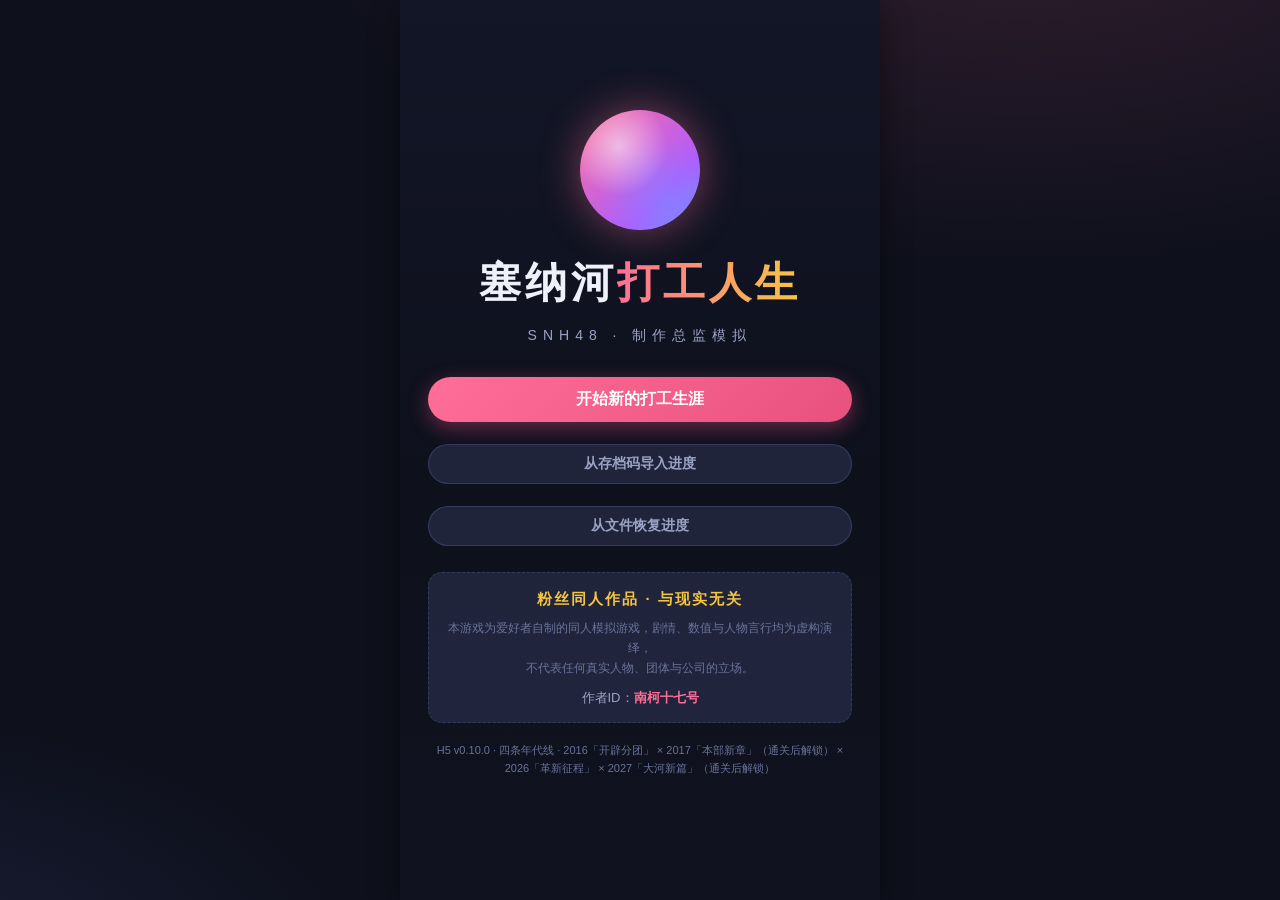
<file: index.html>
<!DOCTYPE html>
<!-- ============================================================================
  《塞纳河打工人生》 H5 网页版
  ----------------------------------------------------------------------------
  粉丝同人作品，与现实无关。作者ID：南柯十七号
  ----------------------------------------------------------------------------
  项目结构（给后续维护者/AI 会话）：
    index.html            入口页面，包含全部屏幕的 DOM 骨架
    css/style.css         全部样式（移动端优先的 H5 竖屏布局）
    js/compat.js          兼容性预检（纯 ES5，第一个加载；老内核浏览器给出提示）
    js/data_members.js    2016 年 1 月在籍名单（116 人，来源 snh48wiki.top）
    js/data_members_2026.js  2026 年 1 月名单（本部 74 人 + 四分团简卡 159 人）
    js/data_story.js      2016 剧情数据：序章、月度事件、随机事件池、结局
    js/data_story_2026.js 2026 剧情数据（含理念阵营映射 camp26Map）
    js/data_story_2017.js 2017「本部新章」剧情数据（由 2016 结局进入下一年开启）
    js/data_story_2027.js 2027「大河新篇」剧情数据（由 2026 结局进入下一年开启，按阵营分叉）
    js/engine.js          游戏引擎：状态、回合结算、主线判定、存档（localStorage）
    js/ui.js              界面渲染与交互（屏幕切换、VN 播放器、点将窗、弹窗）
    js/main.js            启动入口
    docs/STORY.md         剧情总结与伏笔总表（改剧情先看）
    docs/DESIGN.md        设计文档（数值口径与机制设计）
    docs/DEPLOY.md        部署/分发指引
  ----------------------------------------------------------------------------
  脚本加载顺序固定为：compat → data_members → data_members_2026 → data_story
  → data_story_2026 → data_story_2017 → data_story_2027 → engine → ui → main
  全局命名空间：DATA / DATA2026 / STORY / Game / UI
============================================================================ -->
<html lang="zh-CN">
<head>
  <meta charset="UTF-8">
  <meta http-equiv="X-UA-Compatible" content="IE=edge">
  <meta name="viewport" content="width=device-width, initial-scale=1.0, viewport-fit=cover">
  <meta name="description" content="《塞纳河打工人生》——SNH48 制作总监模拟 · 粉丝同人游戏">
  <title>塞纳河打工人生 · 粉丝同人作品</title>
  <link rel="stylesheet" href="css/style.css">
</head>
<body>
<!-- 兼容性提示层（内联样式：即使 style.css 加载失败也必须能显示） -->
<div id="compat-warn" style="display:none; position:fixed; left:0; top:0; width:100%; height:100%; z-index:9999; background:#0e101c; color:#eef1fa; padding:48px 24px; text-align:center; font-family:'Microsoft YaHei',sans-serif; box-sizing:border-box;">
  <div id="compat-title" style="font-size:20px; font-weight:bold; margin-bottom:16px;"></div>
  <div id="compat-detail" style="font-size:14px; line-height:2; color:#9aa3c4;"></div>
</div>
<!-- CSS 加载探针（compat.js 读取其计算样式判断 style.css 是否生效） -->
<div id="css-probe"></div>
<div id="app">

  <!-- ======================== 屏幕一：标题页 ======================== -->
  <section id="screen-title" class="screen">
    <div class="title-wrap">
      <div class="title-deco" aria-hidden="true"></div>
      <h1 class="game-title">塞纳河<span class="title-accent">打工人生</span></h1>
      <p class="game-subtitle">SNH48 · 制作总监模拟</p>
      <div class="title-actions">
        <button id="btn-continue" class="save-card hidden">
          <span class="sc-badge">存档</span>
          <span class="sc-info"><b id="sc-line1">读取存档 · 继续经营</b><i id="sc-line2"></i></span>
          <span class="sc-arrow">▶</span>
        </button>
        <button id="btn-new" class="btn btn-primary">开始新的打工生涯</button>
        <button id="btn-import-title" class="btn btn-ghost btn-small hidden">从存档码导入进度</button>
        <button id="btn-file-title" class="btn btn-ghost btn-small">从文件恢复进度</button>
      </div>
      <!-- 存档文件选择器（隐藏，标题页/系统页共用） -->
      <input id="save-file-input" type="file" accept=".sg48save,.json,application/json" style="display:none">
      <div class="title-disclaimer">
        <p class="fan-tag">粉丝同人作品 · 与现实无关</p>
        <p class="disclaimer-detail">本游戏为爱好者自制的同人模拟游戏，剧情、数值与人物言行均为虚构演绎，<br>不代表任何真实人物、团体与公司的立场。</p>
        <p class="author-line">作者ID：<span class="author-name">南柯十七号</span></p>
      </div>
      <p class="version-line">H5 v0.10.0 · 四条年代线 · 2016「开辟分团」 × 2017「本部新章」（通关后解锁） × 2026「革新征程」 × 2027「大河新篇」（通关后解锁）</p>
    </div>
  </section>

  <!-- ======================== 屏幕二：开局设定 ======================== -->
  <section id="screen-start" class="screen hidden">
    <div class="start-wrap">
      <h2 class="screen-title">入职登记表</h2>
      <p class="screen-hint">丝芭传媒人事部 · 请填写您的姓名并选择入职年代</p>

      <div class="form-block">
        <label class="form-label" for="input-name">你的名字（将作为制作总监署名出现在剧情中）</label>
        <input id="input-name" class="text-input" type="text" maxlength="12" placeholder="例如：南柯" autocomplete="off">
      </div>

      <div class="era-cards">
        <!-- 2016 开局卡（已实装） -->
        <div id="era-card-2016" class="era-card era-2016" role="button" tabindex="0">
          <div class="era-year">2016</div>
          <div class="era-name">开辟分团</div>
          <p class="era-desc">创业初成，董事会决心把「塞纳河」的支流引向全国。<br>与AKB48方携手筹办分团，操盘总选举与金曲大赏，<br>替叶盛扛起与48个女孩的日常。</p>
          <div class="era-status era-open">● 已实装 · 点击选择</div>
        </div>
        <!-- 2026 开局卡（v0.4 已实装） -->
        <div id="era-card-2026" class="era-card era-2026" role="button" tabindex="0">
          <div class="era-year">2026</div>
          <div class="era-name">革新征程</div>
          <p class="era-desc">分家、选秀冲击、创始人离世、合约纠纷……<br>大股东陶莺手握末位淘汰与CGT48重建的答卷，<br>而这条河能否重燃，取决于新来的你。</p>
          <div class="era-status era-open">● 已实装 · 点击选择</div>
        </div>
      </div>

      <button id="btn-start-game" class="btn btn-primary btn-big" disabled>签约入职 →</button>
      <button id="btn-back-title" class="btn btn-ghost btn-small">← 返回标题</button>
    </div>
  </section>

  <!-- ======================== 屏幕三：视觉小说（序章 / 大事件共用） ======================== -->
  <section id="screen-vn" class="screen hidden">
    <div class="vn-stage">
      <div id="vn-scene-label" class="vn-scene-label"></div>
      <div id="vn-body" class="vn-body">
        <!-- 对话内容动态渲染 -->
      </div>
      <div id="vn-footer" class="vn-footer">
        <div id="vn-hint" class="vn-hint">点击画面继续 ▼</div>
      </div>
    </div>
  </section>

  <!-- ======================== 屏幕四：经营主界面 ======================== -->
  <section id="screen-game" class="screen hidden">
    <!-- 顶部：日期与行动点 -->
    <header class="hud-top">
      <div id="hud-date" class="hud-date">2016年1月</div>
      <div id="hud-ap" class="hud-ap"></div>
    </header>
    <!-- 资源栏 -->
    <div id="hud-res" class="hud-res"></div>
    <!-- 标签页 -->
    <nav class="tabs">
      <button class="tab active" data-tab="board">看板</button>
      <button class="tab" data-tab="members">成员</button>
      <button class="tab" data-tab="log">日志</button>
      <button class="tab" data-tab="sys">系统</button>
    </nav>
    <!-- 看板页：主线进度 + 本月行动 -->
    <div id="tab-board" class="tab-page">
      <div id="quest-cards"></div>
      <h3 class="section-label">本月行动 <span id="ap-note" class="ap-note"></span></h3>
      <div id="action-grid" class="action-grid"></div>
    </div>
    <!-- 成员页 -->
    <div id="tab-members" class="tab-page hidden">
      <div id="team-filter" class="team-filter"></div>
      <div id="member-list" class="member-list"></div>
    </div>
    <!-- 日志页 -->
    <div id="tab-log" class="tab-page hidden">
      <div id="log-list" class="log-list"></div>
    </div>
    <!-- 系统页 -->
    <div id="tab-sys" class="tab-page hidden">
      <div class="sys-block">
        <p class="sys-note">游戏每月结束会自动保存到本机浏览器（localStorage）。<br>换浏览器或清除缓存会丢失进度。</p>
        <button id="btn-save" class="btn btn-ghost">手动保存一次</button>
        <button id="btn-load" class="btn btn-ghost">读取存档</button>
        <button id="btn-export-file" class="btn btn-ghost">保存进度到文件（防丢档）</button>
        <button id="btn-import-file" class="btn btn-ghost">从文件恢复进度</button>
        <button id="btn-export-code" class="btn btn-ghost">导出存档码</button>
        <button id="btn-import-code" class="btn btn-ghost">导入存档码</button>
        <button id="btn-to-title" class="btn btn-danger-ghost">放弃任期，回到标题</button>
      </div>
      <div class="sys-block sys-about">
        <p class="fan-tag">粉丝同人作品 · 与现实无关</p>
        <p class="disclaimer-detail">人物言行均为虚构，名单考据参考 snh48wiki.top（同人考据用）。</p>
        <p class="author-line">作者ID：<span class="author-name">南柯十七号</span></p>
      </div>
    </div>
    <!-- 月末结算浮层（在 modal-root 中渲染） -->
  </section>

  <!-- ======================== 屏幕五：结局 ======================== -->
  <section id="screen-ending" class="screen hidden">
    <div class="ending-wrap">
      <div id="ending-rank" class="ending-rank"></div>
      <h2 id="ending-title" class="ending-title"></h2>
      <div id="ending-text" class="ending-text"></div>
      <div id="ending-stats" class="ending-stats"></div>
      <div class="ending-actions">
        <button id="btn-ending-restart" class="btn btn-primary">再打一次工</button>
        <button id="btn-ending-title" class="btn btn-ghost">回到标题</button>
      </div>
    </div>
  </section>

  <!-- 通用弹窗容器（月末结算、事件选择、成员选择等） -->
  <div id="modal-root" class="modal-root hidden"></div>
  <!-- 轻提示 -->
  <div id="toast" class="toast hidden"></div>
</div>

<!-- 脚本：顺序固定，勿调整。compat.js 必须最前（纯 ES5 预检，老内核浏览器给出提示） -->
<script src="js/compat.js"></script>
<script src="js/data_members.js"></script>
<script src="js/data_members_2026.js"></script>
<script src="js/data_story.js"></script>
<script src="js/data_story_2026.js"></script>
<script src="js/data_story_2017.js"></script>
<script src="js/data_story_2027.js"></script>
<script src="js/engine.js"></script>
<script src="js/ui.js"></script>
<script src="js/main.js"></script>
</body>
</html>
</file>
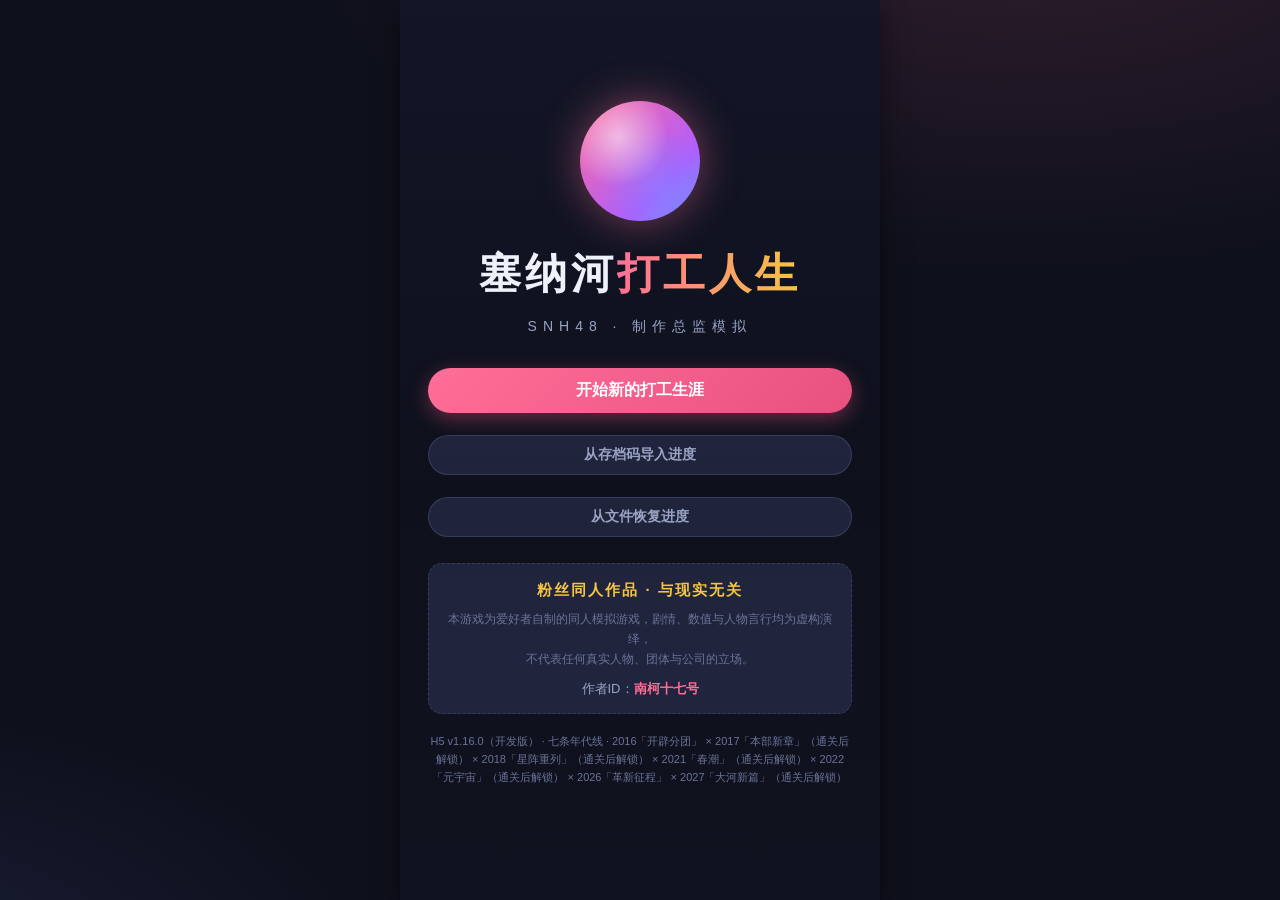
<file: staging/index.html>
<!DOCTYPE html>
<!-- ============================================================================
  《塞纳河打工人生》 H5 网页版
  ----------------------------------------------------------------------------
  粉丝同人作品，与现实无关。作者ID：南柯十七号
  ----------------------------------------------------------------------------
  项目结构（给后续维护者/AI 会话）：
    index.html            入口页面，包含全部屏幕的 DOM 骨架
    css/style.css         全部样式（移动端优先的 H5 竖屏布局）
    js/compat.js          兼容性预检（纯 ES5，第一个加载；老内核浏览器给出提示）
    js/data_members.js    2016 年 1 月在籍名单（116 人，来源 snh48wiki.top）
    js/data_members_2026.js  2026 年 1 月名单（本部 74 人 + 四分团简卡 159 人）
    js/data_story.js      2016 剧情数据：序章、月度事件、随机事件池、结局
    js/data_story_2026.js 2026 剧情数据（含理念阵营映射 camp26Map）
    js/data_story_2017.js 2017「本部新章」剧情数据（由 2016 结局进入下一年开启）
    js/data_story_2018.js 2018「星阵重列」剧情数据（由 2017 结局进入下一年开启，组阁年）
    js/data_story_2019.js 2019「双岸」剧情数据（由 2018 结局进入下一年开启；TEB48/二次组阁/招新/限定团）
    js/data_story_2021.js 2021「春潮」剧情数据（由 2020 结局进入下一年开启；电商/疫苗/海外选秀/最佳拍档）
    js/data_story_2022.js 2022「元宇宙」剧情数据（由 2021 结局进入下一年开启；元宇宙/青春盛典/十周年演唱会）
    js/data_story_2023.js 2023「交棒」剧情数据（由 2022 结局进入下一年开启；开源节流/虚拟常态化/成都丝芭/恢复旗号/最佳拍档第三季）
    js/data_story_2027.js 2027「大河新篇」剧情数据（由 2026 结局进入下一年开启，按阵营分叉）
    js/engine.js          游戏引擎：状态、回合结算、主线判定、存档（localStorage）
    js/ui.js              界面渲染与交互（屏幕切换、VN 播放器、点将窗、弹窗）
    js/main.js            启动入口
    docs/STORY.md         剧情总结与伏笔总表（改剧情先看）
    docs/DESIGN.md        设计文档（数值口径与机制设计）
    docs/DEPLOY.md        部署/分发指引
  ----------------------------------------------------------------------------
  脚本加载顺序固定为：compat → data_members → data_members_2026 → data_story
  → data_story_2026 → data_story_2017 → data_story_2018 → data_story_2019 → data_story_2020 → data_story_2021 → data_story_2022 → data_story_2023 → data_story_2027 → engine → ui → main
  全局命名空间：DATA / DATA2026 / STORY / Game / UI
============================================================================ -->
<html lang="zh-CN">
<head>
  <meta charset="UTF-8">
  <meta http-equiv="X-UA-Compatible" content="IE=edge">
  <meta name="viewport" content="width=device-width, initial-scale=1.0, viewport-fit=cover">
  <meta name="description" content="《塞纳河打工人生》——SNH48 制作总监模拟 · 粉丝同人游戏">
  <title>塞纳河打工人生 · 粉丝同人作品</title>
  <link rel="stylesheet" href="css/style.css">
</head>
<body>
<!-- 兼容性提示层（内联样式：即使 style.css 加载失败也必须能显示） -->
<div id="compat-warn" style="display:none; position:fixed; left:0; top:0; width:100%; height:100%; z-index:9999; background:#0e101c; color:#eef1fa; padding:48px 24px; text-align:center; font-family:'Microsoft YaHei',sans-serif; box-sizing:border-box;">
  <div id="compat-title" style="font-size:20px; font-weight:bold; margin-bottom:16px;"></div>
  <div id="compat-detail" style="font-size:14px; line-height:2; color:#9aa3c4;"></div>
</div>
<!-- CSS 加载探针（compat.js 读取其计算样式判断 style.css 是否生效） -->
<div id="css-probe"></div>
<div id="app">

  <!-- ======================== 屏幕一：标题页 ======================== -->
  <section id="screen-title" class="screen">
    <div class="title-wrap">
      <div class="title-deco" aria-hidden="true"></div>
      <h1 class="game-title">塞纳河<span class="title-accent">打工人生</span></h1>
      <p class="game-subtitle">SNH48 · 制作总监模拟</p>
      <div class="title-actions">
        <button id="btn-continue" class="save-card hidden">
          <span class="sc-badge">存档</span>
          <span class="sc-info"><b id="sc-line1">读取存档 · 继续经营</b><i id="sc-line2"></i></span>
          <span class="sc-arrow">▶</span>
        </button>
        <button id="btn-new" class="btn btn-primary">开始新的打工生涯</button>
        <button id="btn-import-title" class="btn btn-ghost btn-small hidden">从存档码导入进度</button>
        <button id="btn-file-title" class="btn btn-ghost btn-small">从文件恢复进度</button>
      </div>
      <!-- 存档文件选择器（隐藏，标题页/系统页共用） -->
      <input id="save-file-input" type="file" accept=".sg48save,.json,application/json" style="display:none">
      <div class="title-disclaimer">
        <p class="fan-tag">粉丝同人作品 · 与现实无关</p>
        <p class="disclaimer-detail">本游戏为爱好者自制的同人模拟游戏，剧情、数值与人物言行均为虚构演绎，<br>不代表任何真实人物、团体与公司的立场。</p>
        <p class="author-line">作者ID：<span class="author-name">南柯十七号</span></p>
      </div>
      <p class="version-line">H5 v1.16.0（开发版） · 七条年代线 · 2016「开辟分团」 × 2017「本部新章」（通关后解锁） × 2018「星阵重列」（通关后解锁） × 2021「春潮」（通关后解锁） × 2022「元宇宙」（通关后解锁） × 2026「革新征程」 × 2027「大河新篇」（通关后解锁）</p>
    </div>
  </section>

  <!-- ======================== 屏幕二：开局设定 ======================== -->
  <section id="screen-start" class="screen hidden">
    <div class="start-wrap">
      <h2 class="screen-title">入职登记表</h2>
      <p class="screen-hint">丝芭传媒人事部 · 请填写您的姓名并选择入职年代</p>

      <div class="form-block">
        <label class="form-label" for="input-name">你的名字（将作为制作总监署名出现在剧情中）</label>
        <input id="input-name" class="text-input" type="text" maxlength="12" placeholder="例如：南柯" autocomplete="off">
      </div>

      <div class="era-cards">
        <!-- 2016 开局卡（已实装） -->
        <div id="era-card-2016" class="era-card era-2016" role="button" tabindex="0">
          <div class="era-year">2016</div>
          <div class="era-name">开辟分团</div>
          <p class="era-desc">创业初成，董事会决心把「塞纳河」的支流引向全国。<br>与AKB48方携手筹办分团，操盘总选举与金曲大赏，<br>替叶盛扛起与48个女孩的日常。</p>
          <div class="era-status era-open">● 已实装 · 点击选择</div>
        </div>
        <!-- 2026 开局卡（v0.4 已实装） -->
        <div id="era-card-2026" class="era-card era-2026" role="button" tabindex="0">
          <div class="era-year">2026</div>
          <div class="era-name">革新征程</div>
          <p class="era-desc">分家、选秀冲击、创始人离世、合约纠纷……<br>大股东陶莺手握末位淘汰与CGT48重建的答卷，<br>而这条河能否重燃，取决于新来的你。</p>
          <div class="era-status era-open">● 已实装 · 点击选择</div>
        </div>
        <!-- 快速通道入口卡（v0.13.11：二级菜单选年份，并入所有快速通道） -->
        <div id="era-card-fast" class="era-card era-fast" role="button" tabindex="0">
          <div class="era-year">⚡ 快速通道</div>
          <div class="era-name">中途年份直入</div>
          <p class="era-desc">跳过此前年份的剧情，开局前补选关键决策。<br>点击展开年份菜单：2017 / 2018 / 2019 / 2020 / 2027。</p>
          <div class="era-status era-fast">⚡ 点击选择年份</div>
        </div>
      </div>

      <p id="fast-track-warn" class="fast-warn hidden">⚡ 快速通道：从中间年份开局将<strong>无法完整经历此前年份的剧情与经营积累</strong>，开局前需补选影响当年的关键决策（按史实默认预选）。<strong>使用快速通道可能导致花名册错乱、未知 bug 增加等情况</strong>——推荐玩家从头开始经营（2016 / 2026 开局），快速通道仅供作者实测与已通关前作、只想体验新内容的玩家使用。</p>

      <button id="btn-start-game" class="btn btn-primary btn-big" disabled>签约入职 →</button>
      <button id="btn-back-title" class="btn btn-ghost btn-small">← 返回标题</button>
    </div>
  </section>

  <!-- ======================== 屏幕三：视觉小说（序章 / 大事件共用） ======================== -->
  <section id="screen-vn" class="screen hidden">
    <div class="vn-stage">
      <div id="vn-scene-label" class="vn-scene-label"></div>
      <div id="vn-body" class="vn-body">
        <!-- 对话内容动态渲染 -->
      </div>
      <div id="vn-footer" class="vn-footer">
        <div id="vn-hint" class="vn-hint">点击画面继续 ▼</div>
      </div>
    </div>
  </section>

  <!-- ======================== 屏幕四：经营主界面 ======================== -->
  <section id="screen-game" class="screen hidden">
    <!-- 顶部：日期与行动点 -->
    <header class="hud-top">
      <div id="hud-date" class="hud-date">2016年1月</div>
      <div id="hud-ap" class="hud-ap"></div>
    </header>
    <!-- 资源栏 -->
    <div id="hud-res" class="hud-res"></div>
    <!-- 标签页 -->
    <nav class="tabs">
      <button class="tab active" data-tab="board">看板</button>
      <button class="tab" data-tab="members">成员</button>
      <button class="tab" data-tab="log">日志</button>
      <button class="tab" data-tab="sys">系统</button>
    </nav>
    <!-- 看板页：主线进度 + 本月行动 -->
    <div id="tab-board" class="tab-page">
      <div id="quest-cards"></div>
      <h3 class="section-label">本月行动 <span id="ap-note" class="ap-note"></span></h3>
      <div id="action-grid" class="action-grid"></div>
    </div>
    <!-- 成员页 -->
    <div id="tab-members" class="tab-page hidden">
      <div id="team-filter" class="team-filter"></div>
      <div id="member-list" class="member-list"></div>
    </div>
    <!-- 日志页 -->
    <div id="tab-log" class="tab-page hidden">
      <div id="log-list" class="log-list"></div>
    </div>
    <!-- 系统页 -->
    <div id="tab-sys" class="tab-page hidden">
      <div class="sys-block">
        <p class="sys-note">游戏每月结束会自动保存到本机浏览器（localStorage）。<br>换浏览器或清除缓存会丢失进度。</p>
        <button id="btn-save" class="btn btn-ghost">手动保存一次</button>
        <button id="btn-load" class="btn btn-ghost">读取存档</button>
        <button id="btn-export-file" class="btn btn-ghost">保存进度到文件（防丢档）</button>
        <button id="btn-import-file" class="btn btn-ghost">从文件恢复进度</button>
        <button id="btn-export-code" class="btn btn-ghost">导出存档码</button>
        <button id="btn-import-code" class="btn btn-ghost">导入存档码</button>
        <button id="btn-to-title" class="btn btn-danger-ghost">放弃任期，回到标题</button>
      </div>
      <div class="sys-block sys-about">
        <p class="fan-tag">粉丝同人作品 · 与现实无关</p>
        <p class="disclaimer-detail">人物言行均为虚构，名单考据参考 snh48wiki.top（同人考据用）。</p>
        <p class="author-line">作者ID：<span class="author-name">南柯十七号</span></p>
      </div>
    </div>
    <!-- 月末结算浮层（在 modal-root 中渲染） -->
  </section>

  <!-- ======================== 屏幕五：结局 ======================== -->
  <section id="screen-ending" class="screen hidden">
    <div class="ending-wrap">
      <div id="ending-rank" class="ending-rank"></div>
      <h2 id="ending-title" class="ending-title"></h2>
      <div id="ending-text" class="ending-text"></div>
      <div id="ending-stats" class="ending-stats"></div>
      <div class="ending-actions">
        <button id="btn-ending-restart" class="btn btn-primary">再打一次工</button>
        <button id="btn-ending-title" class="btn btn-ghost">回到标题</button>
      </div>
    </div>
  </section>

  <!-- 通用弹窗容器（月末结算、事件选择、成员选择等） -->
  <div id="modal-root" class="modal-root hidden"></div>
  <!-- 轻提示 -->
  <div id="toast" class="toast hidden"></div>
</div>

<!-- 脚本：顺序固定，勿调整。compat.js 必须最前（纯 ES5 预检，老内核浏览器给出提示） -->
<script src="js/compat.js"></script>
<script src="js/data_members.js"></script>
<script src="js/data_members_2026.js"></script>
<script src="js/data_story.js"></script>
<script src="js/data_story_2026.js"></script>
<script src="js/data_story_2017.js"></script>
<script src="js/data_story_2018.js"></script>
<script src="js/data_story_2019.js"></script>
<script src="js/data_story_2020.js"></script>
<script src="js/data_story_2021.js"></script>
<script src="js/data_story_2022.js"></script>
<script src="js/data_story_2023.js"></script>
<script src="js/data_story_2027.js"></script>
<script src="js/engine.js"></script>
<script src="js/ui.js"></script>
<script src="js/main.js"></script>
</body>
</html>
</file>
<file: css/style.css>
/* ============================================================================
   《塞纳河打工人生》 H5 样式
   ----------------------------------------------------------------------------
   设计思路：
   - H5 竖屏优先：#app 限宽 480px 居中，桌面端两侧铺夜景渐变
   - 主题：深夜河岸 + 应援粉（2016 线主色）+ 靛蓝（2026 线预留）
   - 全部为纯 CSS，无外部依赖，可离线运行
   ========================================================================== */

/* ---------- 基础与变量 ---------- */
:root {
  --bg-deep: #0e101c;
  --bg-soft: #1a1e30;
  --panel: rgba(32, 37, 62, 0.92);
  --panel-soft: rgba(42, 48, 78, 0.65);
  --panel-border: rgba(112, 124, 176, 0.28);
  --pink: #ff6e98;          /* 2016 线主题色 */
  --pink-deep: #e8517e;
  --blue: #768eff;          /* 2026 线主题色（预留） */
  --gold: #f5c542;
  --green: #4ade80;
  --red: #f87171;
  --text-main: #eef1fa;
  --text-dim: #9aa3c4;
  --text-faint: #6a7398;
  --radius: 14px;
  --shadow: 0 8px 28px rgba(0, 0, 0, 0.45);
}

* { box-sizing: border-box; margin: 0; padding: 0; -webkit-tap-highlight-color: transparent; }

html, body { height: 100%; }

body {
  font-family: "PingFang SC", "Hiragino Sans GB", "Microsoft YaHei", "Noto Sans SC", sans-serif;
  color: var(--text-main);
  background:
    radial-gradient(1200px 600px at 80% -10%, rgba(255, 110, 152, 0.14), transparent 60%),
    radial-gradient(900px 500px at -10% 110%, rgba(118, 142, 255, 0.12), transparent 55%),
    var(--bg-deep);
  display: flex;
  justify-content: center;
  line-height: 1.65;
}

#app {
  position: relative;
  width: 100%;
  max-width: 480px;
  min-height: 100vh;
  min-height: 100dvh;
  background: linear-gradient(180deg, #131627 0%, #0e101c 55%, #10121f 100%);
  box-shadow: var(--shadow);
  overflow: hidden;
}

/* ---------- 兼容性探针（js/compat.js 读取计算样式，判断 style.css 是否生效） ---------- */
#css-probe { position: absolute; left: -9999px; top: -9999px; width: 1px; height: 1px; border-radius: 10px; }

/* ---------- 通用组件 ---------- */
.screen { position: absolute; inset: 0; overflow-y: auto; padding-bottom: 24px; }
.hidden { display: none !important; }

.btn {
  display: inline-block;
  border: none;
  border-radius: 999px;
  padding: 12px 26px;
  font-size: 16px;
  font-weight: 600;
  color: var(--text-main);
  background: var(--panel-soft);
  border: 1px solid var(--panel-border);
  cursor: pointer;
  transition: transform 0.12s ease, filter 0.12s ease, opacity 0.12s;
  font-family: inherit;
}
.btn:active { transform: scale(0.96); }
.btn:disabled { opacity: 0.38; cursor: not-allowed; }
.btn-primary {
  background: linear-gradient(135deg, var(--pink) 0%, var(--pink-deep) 100%);
  border: none;
  color: #fff;
  box-shadow: 0 6px 20px rgba(232, 81, 126, 0.4);
}
.btn-primary:hover:not(:disabled) { filter: brightness(1.08); }
.btn-ghost:hover:not(:disabled) { filter: brightness(1.25); }
.btn-danger-ghost { color: var(--red); border-color: rgba(248, 113, 113, 0.4); }
.btn-big { width: 100%; padding: 15px; font-size: 17px; }
.btn-small { width: 100%; margin-top: 10px; padding: 10px; font-size: 14px; color: var(--text-dim); }

/* ---------- 标题页 ---------- */
#screen-title { display: flex; align-items: center; }
.title-wrap { width: 100%; padding: 40px 28px 28px; text-align: center; }

.title-deco {
  width: 120px; height: 120px;
  margin: 0 auto 18px;
  border-radius: 50%;
  background:
    radial-gradient(circle at 32% 30%, rgba(255,255,255,0.55), transparent 42%),
    radial-gradient(circle at 70% 75%, rgba(118,142,255,0.5), transparent 50%),
    linear-gradient(135deg, var(--pink), #b05cff 70%, var(--blue));
  box-shadow: 0 0 42px rgba(255, 110, 152, 0.45);
  animation: glow 3.2s ease-in-out infinite;
}
@keyframes glow {
  0%, 100% { box-shadow: 0 0 30px rgba(255,110,152,0.35); }
  50%      { box-shadow: 0 0 58px rgba(255,110,152,0.65); }
}

.game-title { font-size: 42px; font-weight: 800; letter-spacing: 4px; }
.title-accent {
  background: linear-gradient(90deg, var(--pink), var(--gold));
  -webkit-background-clip: text; background-clip: text; color: transparent;
}
.game-subtitle { margin-top: 6px; color: var(--text-dim); letter-spacing: 6px; font-size: 14px; }

.title-actions { margin: 30px 0 26px; display: flex; flex-direction: column; gap: 12px; }

/* 标题页读档卡：显式入口 + 存档详情（年代/进度/资金） */
.save-card {
  display: flex;
  align-items: center;
  gap: 12px;
  width: 100%;
  text-align: left;
  padding: 13px 16px;
  border-radius: var(--radius);
  border: 1px solid rgba(245, 197, 66, 0.45);
  background: rgba(245, 197, 66, 0.08);
  color: var(--text-main);
  cursor: pointer;
  font-family: inherit;
  transition: transform 0.12s, filter 0.12s;
}
.save-card:hover { filter: brightness(1.2); }
.save-card:active { transform: scale(0.98); }
.sc-badge {
  flex: none;
  padding: 3px 10px;
  border-radius: 999px;
  background: linear-gradient(135deg, var(--gold), #d99a1e);
  color: #221a05;
  font-size: 12px;
  font-weight: 800;
  letter-spacing: 2px;
}
.sc-info { flex: 1; display: flex; flex-direction: column; gap: 2px; min-width: 0; }
.sc-info b { font-size: 14.5px; }
.sc-info i { font-style: normal; font-size: 11.5px; color: var(--text-dim); }
.sc-arrow { flex: none; color: var(--gold); font-size: 14px; }

/* 存档码文本域 */
.code-area {
  width: 100%;
  min-height: 110px;
  padding: 10px 12px;
  border-radius: 10px;
  border: 1px solid var(--panel-border);
  background: rgba(0, 0, 0, 0.25);
  color: var(--text-main);
  font-family: Consolas, "Courier New", monospace;
  font-size: 11px;
  line-height: 1.5;
  word-break: break-all;
  resize: vertical;
  outline: none;
}
.code-area:focus { border-color: var(--gold); }

.title-disclaimer {
  border: 1px dashed var(--panel-border);
  border-radius: var(--radius);
  background: var(--panel-soft);
  padding: 14px 12px;
}
.fan-tag { color: var(--gold); font-weight: 700; font-size: 15px; letter-spacing: 2px; }
.disclaimer-detail { margin-top: 6px; color: var(--text-faint); font-size: 12px; line-height: 1.7; }
.author-line { margin-top: 8px; color: var(--text-dim); font-size: 13px; }
.author-name { color: var(--pink); font-weight: 700; }
.version-line { margin-top: 18px; color: var(--text-faint); font-size: 11px; }

/* ---------- 开局设定页 ---------- */
.start-wrap { padding: 34px 22px; }
.screen-title { font-size: 24px; letter-spacing: 2px; }
.screen-hint { color: var(--text-dim); font-size: 13px; margin: 6px 0 22px; }

.form-block { margin-bottom: 22px; }
.form-label { display: block; font-size: 13px; color: var(--text-dim); margin-bottom: 8px; }
.text-input {
  width: 100%;
  padding: 13px 16px;
  font-size: 17px;
  color: var(--text-main);
  background: var(--panel);
  border: 1px solid var(--panel-border);
  border-radius: 12px;
  outline: none;
  font-family: inherit;
}
.text-input:focus { border-color: var(--pink); }

.era-cards { display: flex; flex-direction: column; gap: 14px; margin-bottom: 24px; }
.era-card {
  position: relative;
  border-radius: var(--radius);
  padding: 16px 18px 14px;
  border: 1px solid var(--panel-border);
  background: var(--panel);
  cursor: pointer;
  transition: transform 0.15s, border-color 0.15s, box-shadow 0.15s;
}
.era-card:active { transform: scale(0.98); }
.era-2016 { border-left: 4px solid var(--pink); }
.era-2026 { border-left: 4px solid var(--blue); }
.era-card.selected {
  border-color: var(--pink);
  box-shadow: 0 0 0 1px var(--pink), 0 8px 24px rgba(232, 81, 126, 0.25);
}
.era-card.locked { opacity: 0.8; }
.era-year { font-size: 30px; font-weight: 800; line-height: 1.1; }
.era-2016 .era-year { color: var(--pink); }
.era-2026 .era-year { color: var(--blue); }
.era-name { font-size: 17px; font-weight: 700; margin: 2px 0 8px; letter-spacing: 3px; }
.era-desc { font-size: 13px; color: var(--text-dim); }
.era-status { margin-top: 10px; font-size: 12px; font-weight: 700; }
.era-open { color: var(--green); }
.era-locked { color: var(--text-faint); }

/* ---------- 视觉小说（VN） ---------- */
#screen-vn { padding: 0; display: flex; flex-direction: column; }
.vn-stage {
  flex: 1;
  display: flex;
  flex-direction: column;
  justify-content: flex-end;
  min-height: 100%;
  background:
    radial-gradient(700px 400px at 70% 15%, rgba(255, 110, 152, 0.16), transparent 60%),
    radial-gradient(600px 380px at 15% 85%, rgba(118, 142, 255, 0.14), transparent 55%),
    linear-gradient(180deg, #161a2e, #0d0f1a);
  cursor: pointer;
}
.vn-scene-label {
  margin: 26px 22px 0;
  font-size: 12px;
  letter-spacing: 4px;
  color: var(--text-faint);
  text-align: center;
}
.vn-body { padding: 22px 22px 10px; min-height: 46vh; display: flex; flex-direction: column; justify-content: flex-end; }

.vn-page { animation: fadeUp 0.35s ease; }
@keyframes fadeUp { from { opacity: 0; transform: translateY(10px); } to { opacity: 1; transform: none; } }

.vn-speaker {
  display: inline-block;
  padding: 4px 16px;
  border-radius: 10px 10px 0 0;
  background: linear-gradient(135deg, var(--pink), var(--pink-deep));
  color: #fff;
  font-weight: 700;
  font-size: 15px;
  letter-spacing: 2px;
}
.vn-speaker.speaker-wangjing { background: linear-gradient(135deg, #b05cff, #7b3ff0); }
.vn-speaker.speaker-yesheng  { background: linear-gradient(135deg, #3ec98f, #1f9e6b); }
.vn-speaker.speaker-akb      { background: linear-gradient(135deg, #f5c542, #e09b2d); color: #221a05; }
.vn-speaker.speaker-wangzj   { background: linear-gradient(135deg, #768eff, #4a5fd8); }
.vn-speaker.speaker-me       { background: linear-gradient(135deg, #f78fb3, #e8517e); }

.vn-text {
  background: var(--panel);
  border: 1px solid var(--panel-border);
  border-radius: 0 var(--radius) var(--radius) var(--radius);
  padding: 14px 16px;
  font-size: 15.5px;
  white-space: pre-wrap;
  box-shadow: var(--shadow);
}
.vn-text.narration { border-radius: var(--radius); color: var(--text-dim); font-size: 14.5px; }

.vn-choices { display: flex; flex-direction: column; gap: 10px; margin-top: 16px; cursor: default; }
.vn-choice {
  padding: 12px 16px;
  border-radius: 12px;
  border: 1px solid var(--pink);
  background: rgba(255, 110, 152, 0.12);
  color: var(--text-main);
  font-size: 15px;
  text-align: left;
  cursor: pointer;
  transition: background 0.15s, transform 0.1s;
  font-family: inherit;
}
.vn-choice:hover { background: rgba(255, 110, 152, 0.28); }
.vn-choice:active { transform: scale(0.98); }

.vn-footer { padding: 10px 22px calc(18px + env(safe-area-inset-bottom)); text-align: right; }
.vn-hint { color: var(--text-faint); font-size: 12px; animation: blink 1.4s infinite; }
@keyframes blink { 50% { opacity: 0.3; } }

/* ---------- 经营主界面 ---------- */
#screen-game { padding: 0 0 30px; }
.hud-top {
  position: sticky; top: 0; z-index: 5;
  display: flex; justify-content: space-between; align-items: center;
  padding: 14px 18px 10px;
  background: linear-gradient(180deg, rgba(19, 22, 39, 0.98), rgba(19, 22, 39, 0.86));
  backdrop-filter: blur(6px);
}
.hud-date { font-size: 18px; font-weight: 800; letter-spacing: 1px; }
.hud-ap { font-size: 15px; letter-spacing: 2px; }
.hud-ap .ap-on { color: var(--pink); }
.hud-ap .ap-off { color: var(--text-faint); }

.hud-res {
  display: grid;
  grid-template-columns: repeat(5, 1fr);
  gap: 6px;
  padding: 4px 14px 10px;
}
.res-chip {
  background: var(--panel-soft);
  border: 1px solid var(--panel-border);
  border-radius: 10px;
  padding: 6px 4px 7px;
  text-align: center;
}
.res-label { font-size: 10.5px; color: var(--text-dim); }
.res-value { font-size: 15px; font-weight: 800; margin-top: 1px; }
.res-value.v-money { color: var(--gold); }
.res-value.v-heat  { color: var(--pink); }
.res-value.v-morale{ color: var(--green); }
.res-value.v-burden{ color: #ffb35c; }
.res-value.v-train { color: #6fd7ff; }
.res-value.warn { animation: pulse 1s infinite; }
@keyframes pulse { 50% { opacity: 0.45; } }

.tabs {
  position: sticky; top: 54px; z-index: 4;
  display: flex;
  background: rgba(19, 22, 39, 0.95);
  border-bottom: 1px solid var(--panel-border);
}
.tab {
  flex: 1;
  padding: 10px 0;
  background: none;
  border: none;
  color: var(--text-dim);
  font-size: 14.5px;
  font-weight: 600;
  cursor: pointer;
  border-bottom: 2px solid transparent;
  font-family: inherit;
}
.tab.active { color: var(--pink); border-bottom-color: var(--pink); }

.tab-page { padding: 16px 16px 8px; }
.section-label { font-size: 14px; color: var(--text-dim); margin: 18px 0 10px; letter-spacing: 1px; }
.ap-note { color: var(--pink); font-size: 12px; }

/* 主线看板卡片 */
.quest-card {
  border-radius: var(--radius);
  border: 1px solid var(--panel-border);
  background: var(--panel);
  padding: 13px 15px;
  margin-bottom: 12px;
}
.quest-head { display: flex; justify-content: space-between; align-items: baseline; }
.quest-name { font-size: 15.5px; font-weight: 800; }
.quest-tag { font-size: 11px; color: var(--text-faint); }
.quest-tag.q-done { color: var(--green); }
.quest-tag.q-open { color: var(--gold); }
.quest-desc { font-size: 12.5px; color: var(--text-dim); margin-top: 4px; }
.quest-progress { display: flex; gap: 5px; margin-top: 9px; }
.p-dot { flex: 1; height: 6px; border-radius: 3px; background: rgba(255,255,255,0.1); }
.p-dot.on { background: var(--pink); box-shadow: 0 0 8px rgba(255,110,152,0.6); }
.quest-detail { margin-top: 8px; font-size: 12.5px; color: var(--gold); }

/* 行动按钮 */
.action-grid { display: grid; grid-template-columns: 1fr 1fr; gap: 10px; }
.action-btn {
  border-radius: 12px;
  border: 1px solid var(--panel-border);
  background: var(--panel);
  padding: 11px 12px;
  text-align: left;
  color: var(--text-main);
  cursor: pointer;
  transition: transform 0.1s, border-color 0.15s;
  font-family: inherit;
}
.action-btn:active { transform: scale(0.97); }
.action-btn:hover:not(:disabled) { border-color: var(--pink); }
.action-btn:disabled { opacity: 0.35; cursor: not-allowed; }
.action-name { font-size: 14.5px; font-weight: 700; }
.action-name .act-cost { font-size: 11px; color: var(--text-faint); font-weight: 400; margin-left: 4px; }
.action-desc { font-size: 11.5px; color: var(--text-dim); margin-top: 3px; line-height: 1.55; }
.action-btn.q-main { border-color: rgba(255, 110, 152, 0.55); }
.action-btn.q-main .action-name { color: var(--pink); }
.action-btn.ap-zero { opacity: 0.35; }

/* 成员页 */
.team-filter { display: flex; gap: 7px; flex-wrap: wrap; margin-bottom: 12px; }
.tf-chip {
  padding: 5px 13px;
  border-radius: 999px;
  font-size: 12.5px;
  border: 1px solid var(--panel-border);
  background: var(--panel-soft);
  color: var(--text-dim);
  cursor: pointer;
  font-family: inherit;
}
.tf-chip.on { color: #fff; background: var(--pink-deep); border-color: var(--pink-deep); }

.member-list { display: grid; grid-template-columns: 1fr 1fr; gap: 9px; }
.member-card {
  border-radius: 12px;
  border: 1px solid var(--panel-border);
  background: var(--panel);
  padding: 10px 11px;
}
.member-card.mc-left { opacity: 0.42; filter: grayscale(0.7); }
.mc-name { font-size: 15px; font-weight: 700; }
.mc-name .mc-flag { font-size: 10px; color: var(--gold); font-weight: 400; margin-left: 4px; }
.mc-meta { font-size: 11px; color: var(--text-faint); margin-top: 2px; }
.mc-bar { height: 4px; border-radius: 2px; background: rgba(255,255,255,0.09); margin-top: 7px; overflow: hidden; }
.mc-bar i { display: block; height: 100%; border-radius: 2px; }
.mc-bar.pop i { background: var(--pink); }
.mc-bar.bond i { background: var(--green); }
.mc-bar-label { display: flex; justify-content: space-between; font-size: 10px; color: var(--text-faint); margin-top: 2px; }
.team-badge {
  display: inline-block;
  font-size: 10px;
  padding: 1px 7px;
  border-radius: 999px;
  margin-right: 5px;
  background: var(--panel-soft);
  border: 1px solid var(--panel-border);
  color: var(--text-dim);
  vertical-align: 1px;
}
.tb-SII { color: #7fd7ff; border-color: rgba(127, 215, 255, 0.4); }
.tb-NII { color: #ffb3d9; border-color: rgba(255, 179, 217, 0.4); }
.tb-HII { color: #c3a6ff; border-color: rgba(195, 166, 255, 0.4); }
.tb-X   { color: #ffe08a; border-color: rgba(255, 224, 138, 0.4); }
.tb-XII { color: #9dffcf; border-color: rgba(157, 255, 207, 0.4); }
.tb-K   { color: #cfd5ee; border-color: rgba(207, 213, 238, 0.4); }
.tb-BEJ48 { color: #ff9b8a; border-color: rgba(255, 155, 138, 0.4); }   /* 分团：BEJ48 */
.tb-GNZ48 { color: #7fe3d2; border-color: rgba(127, 227, 210, 0.4); }   /* 分团：GNZ48 */
.tb-CKG48 { color: #ffd166; border-color: rgba(255, 209, 102, 0.4); }   /* 分团：CKG48 */
.tb-SHY48 { color: #9be7ff; border-color: rgba(155, 231, 255, 0.4); }   /* 分团：SHY48（2017 本部新章线） */
.tb-CGT48 { color: #c3a6ff; border-color: rgba(195, 166, 255, 0.4); }   /* 分团：CGT48 */
.tb-WH48  { color: #86c5ff; border-color: rgba(134, 197, 255, 0.4); }   /* 分团：WH48（2027 大河新篇线·架空） */
.tb-PREP { color: #cfd5ee; border-color: rgba(207, 213, 238, 0.4); }    /* 本部：预备生 */

/* 移籍分团的成员卡：不算离团，绿色描边以示「新河创始成员」 */
.member-card.mc-branch { border-color: rgba(74, 222, 128, 0.38); }

/* 荣誉殿堂/影视部成员卡：金色描边（杨冰怡连霸升堂 / 鞠婧祎重新签约转入影视部） */
.member-card.mc-hall { border-color: rgba(245, 197, 66, 0.55); box-shadow: 0 0 12px rgba(245, 197, 66, 0.15); }
.tb-HALL { color: var(--gold); border-color: rgba(245, 197, 66, 0.5); }
.speaker-x { background: linear-gradient(135deg, #ffe08a, #f0a53c); }   /* 杨冰怡（Team X 队长·殿堂） */
.speaker-aji { background: linear-gradient(135deg, #5eead4, #0d9488); }  /* 阿吉（2017 新媒体运营） */

/* 结局页「进入下一年」入口按钮（2016 → 2017 本部新章） */
#btn-ending-next { margin-top: 0; }

/* 日志页 */
.log-list { display: flex; flex-direction: column; gap: 10px; }
.log-month { font-size: 12px; color: var(--text-faint); letter-spacing: 2px; margin-top: 6px; }
.log-item {
  background: var(--panel-soft);
  border-left: 3px solid var(--panel-border);
  border-radius: 0 10px 10px 0;
  padding: 9px 12px;
  font-size: 13px;
  color: var(--text-dim);
}
.log-item.t-main { border-left-color: var(--pink); color: var(--text-main); }
.log-item.t-good { border-left-color: var(--green); }
.log-item.t-bad  { border-left-color: var(--red); }
.log-item.t-gold { border-left-color: var(--gold); }

/* 系统页 */
.sys-block { display: flex; flex-direction: column; gap: 10px; margin-bottom: 20px; }
.sys-note { font-size: 12.5px; color: var(--text-faint); }
.sys-about { text-align: center; border-top: 1px dashed var(--panel-border); padding-top: 18px; }

/* ---------- 弹窗 ---------- */
.modal-root {
  position: fixed; inset: 0; z-index: 50;
  background: rgba(8, 9, 16, 0.78);
  backdrop-filter: blur(3px);
  display: flex; align-items: flex-end; justify-content: center;
  animation: fadeIn 0.2s ease;
}
@keyframes fadeIn { from { opacity: 0; } to { opacity: 1; } }
.modal-card {
  width: 100%; max-width: 480px;
  max-height: 86vh;
  overflow-y: auto;
  background: linear-gradient(180deg, #1d2136, #14172a);
  border: 1px solid var(--panel-border);
  border-bottom: none;
  border-radius: 20px 20px 0 0;
  padding: 22px 20px calc(24px + env(safe-area-inset-bottom));
  animation: slideUp 0.25s ease;
}
@keyframes slideUp { from { transform: translateY(40px); opacity: 0.4; } to { transform: none; opacity: 1; } }
.modal-title { font-size: 18px; font-weight: 800; letter-spacing: 1px; margin-bottom: 4px; }
.modal-sub { font-size: 12px; color: var(--text-faint); margin-bottom: 14px; }
.modal-text { font-size: 14.5px; white-space: pre-wrap; color: var(--text-dim); margin-bottom: 16px; }
.modal-choices { display: flex; flex-direction: column; gap: 10px; }
.modal-close { margin-top: 16px; width: 100%; }

/* 结算行 */
.settle-row { display: flex; justify-content: space-between; padding: 7px 2px; font-size: 14px; border-bottom: 1px dashed rgba(255,255,255,0.07); }
.settle-row .sr-val { font-weight: 700; }
.sr-plus { color: var(--green); }
.sr-minus { color: var(--red); }

/* 总选举结果：TOP48 滚动名单 + 分团 TOP7 */
.ge-list { max-height: 44vh; overflow-y: auto; border: 1px solid var(--panel-border); border-radius: 12px; padding: 2px 12px; margin: 8px 0 12px; }
.ge-votes { color: var(--text-faint); font-size: 11px; font-weight: 400; margin-left: 4px; }
.ge-sub { color: var(--gold); font-size: 13px; font-weight: 700; letter-spacing: 1px; margin: 10px 0 6px; }
.ge-top7 { display: flex; flex-wrap: wrap; gap: 6px; margin-bottom: 10px; }
.ge-chip { background: var(--panel-soft); border: 1px solid var(--panel-border); border-radius: 999px; padding: 3px 11px; font-size: 12.5px; }

/* 陶莺（2016 线高层 / 2026 线公司法人）—— 分家后接替日方代表出场 */
.vn-speaker.speaker-tao { background: linear-gradient(135deg, #2dd4bf, #0f9b8e); }
/* 周马（GNZ48 运营总监）/ 孟波（CKG48 运营总监）—— 双线跨线 NPC */
.vn-speaker.speaker-zhouma { background: linear-gradient(135deg, #f97316, #ea580c); }
.vn-speaker.speaker-mengbo { background: linear-gradient(135deg, #f43f5e, #be123c); }

/* 成员选择器 */
.pick-grid { display: grid; grid-template-columns: 1fr 1fr 1fr; gap: 8px; }
.pick-btn {
  border-radius: 10px;
  border: 1px solid var(--panel-border);
  background: var(--panel-soft);
  color: var(--text-main);
  padding: 9px 4px;
  font-size: 13px;
  cursor: pointer;
  font-family: inherit;
}
.pick-btn:hover { border-color: var(--pink); }
.pick-btn.on { border-color: var(--pink); background: rgba(255, 110, 152, 0.18); box-shadow: 0 0 0 1px var(--pink); }   /* 多选已选中 */
.pick-btn.on-sh { border-color: #7fd7ff; background: rgba(127, 215, 255, 0.14); box-shadow: 0 0 0 1px #7fd7ff; }   /* 安置：调往上海 */
.pick-btn.on-gz { border-color: #7fe3d2; background: rgba(127, 227, 210, 0.14); box-shadow: 0 0 0 1px #7fe3d2; }   /* 安置：调往广州 */
.pick-btn.on-cq { border-color: #ffd166; background: rgba(255, 209, 102, 0.14); box-shadow: 0 0 0 1px #ffd166; }   /* 安置：调往重庆 */
.pick-btn.on-sii { border-color: #7fd7ff; background: rgba(127, 215, 255, 0.14); box-shadow: 0 0 0 1px #7fd7ff; }  /* 升格：Team SII */
.pick-btn.on-nii { border-color: #ffb3d9; background: rgba(255, 179, 217, 0.14); box-shadow: 0 0 0 1px #ffb3d9; }  /* 升格：Team NII */
.pick-btn.on-hii { border-color: #c3a6ff; background: rgba(195, 166, 255, 0.14); box-shadow: 0 0 0 1px #c3a6ff; }  /* 升格：Team HII */
.pick-btn.on-x { border-color: #ffe08a; background: rgba(255, 224, 138, 0.14); box-shadow: 0 0 0 1px #ffe08a; }    /* 升格：Team X */
.pick-btn .pb-team { display: block; font-size: 10px; color: var(--text-faint); }

/* ---------- 结局页 ---------- */
#screen-ending { display: flex; align-items: flex-start; }
.ending-wrap { width: 100%; padding: 46px 24px 30px; text-align: center; }
.ending-rank {
  font-size: 74px; font-weight: 900; line-height: 1;
  background: linear-gradient(135deg, var(--gold), var(--pink));
  -webkit-background-clip: text; background-clip: text; color: transparent;
  filter: drop-shadow(0 6px 18px rgba(245, 197, 66, 0.35));
}
.ending-title { font-size: 26px; letter-spacing: 6px; margin: 14px 0 18px; }
.ending-text {
  text-align: left;
  background: var(--panel);
  border: 1px solid var(--panel-border);
  border-radius: var(--radius);
  padding: 18px 17px;
  font-size: 14.5px;
  white-space: pre-wrap;
  color: var(--text-dim);
  margin-bottom: 20px;
}
.ending-stats { text-align: left; margin-bottom: 26px; }
.ending-actions { display: flex; flex-direction: column; gap: 10px; }

/* ---------- 轻提示 ---------- */
.toast {
  position: fixed;
  left: 50%; bottom: 12%;
  transform: translateX(-50%);
  z-index: 60;
  background: rgba(20, 23, 40, 0.95);
  border: 1px solid var(--panel-border);
  color: var(--text-main);
  padding: 10px 22px;
  border-radius: 999px;
  font-size: 13.5px;
  box-shadow: var(--shadow);
  animation: fadeIn 0.2s ease;
  max-width: 86vw;
  text-align: center;
}

/* 窄屏微调 */
@media (max-width: 360px) {
  .game-title { font-size: 34px; }
  .member-list, .pick-grid { grid-template-columns: 1fr; }
}
</file>
<file: staging/css/style.css>
/* ============================================================================
   《塞纳河打工人生》 H5 样式
   ----------------------------------------------------------------------------
   设计思路：
   - H5 竖屏优先：#app 限宽 480px 居中，桌面端两侧铺夜景渐变
   - 主题：深夜河岸 + 应援粉（2016 线主色）+ 靛蓝（2026 线预留）
   - 全部为纯 CSS，无外部依赖，可离线运行
   ========================================================================== */

/* ---------- 基础与变量 ---------- */
:root {
  --bg-deep: #0e101c;
  --bg-soft: #1a1e30;
  --panel: rgba(32, 37, 62, 0.92);
  --panel-soft: rgba(42, 48, 78, 0.65);
  --panel-border: rgba(112, 124, 176, 0.28);
  --pink: #ff6e98;          /* 2016 线主题色 */
  --pink-deep: #e8517e;
  --blue: #768eff;          /* 2026 线主题色（预留） */
  --gold: #f5c542;
  --green: #4ade80;
  --red: #f87171;
  --text-main: #eef1fa;
  --text-dim: #9aa3c4;
  --text-faint: #6a7398;
  --radius: 14px;
  --shadow: 0 8px 28px rgba(0, 0, 0, 0.45);
}

* { box-sizing: border-box; margin: 0; padding: 0; -webkit-tap-highlight-color: transparent; }

html, body { height: 100%; }

body {
  font-family: "PingFang SC", "Hiragino Sans GB", "Microsoft YaHei", "Noto Sans SC", sans-serif;
  color: var(--text-main);
  background:
    radial-gradient(1200px 600px at 80% -10%, rgba(255, 110, 152, 0.14), transparent 60%),
    radial-gradient(900px 500px at -10% 110%, rgba(118, 142, 255, 0.12), transparent 55%),
    var(--bg-deep);
  display: flex;
  justify-content: center;
  line-height: 1.65;
}

#app {
  position: relative;
  width: 100%;
  max-width: 480px;
  min-height: 100vh;
  min-height: 100dvh;
  background: linear-gradient(180deg, #131627 0%, #0e101c 55%, #10121f 100%);
  box-shadow: var(--shadow);
  overflow: hidden;
}

/* ---------- 兼容性探针（js/compat.js 读取计算样式，判断 style.css 是否生效） ---------- */
#css-probe { position: absolute; left: -9999px; top: -9999px; width: 1px; height: 1px; border-radius: 10px; }

/* ---------- 通用组件 ---------- */
.screen { position: absolute; inset: 0; overflow-y: auto; padding-bottom: 24px; }
.hidden { display: none !important; }

.btn {
  display: inline-block;
  border: none;
  border-radius: 999px;
  padding: 12px 26px;
  font-size: 16px;
  font-weight: 600;
  color: var(--text-main);
  background: var(--panel-soft);
  border: 1px solid var(--panel-border);
  cursor: pointer;
  transition: transform 0.12s ease, filter 0.12s ease, opacity 0.12s;
  font-family: inherit;
}
.btn:active { transform: scale(0.96); }
.btn:disabled { opacity: 0.38; cursor: not-allowed; }
.btn-primary {
  background: linear-gradient(135deg, var(--pink) 0%, var(--pink-deep) 100%);
  border: none;
  color: #fff;
  box-shadow: 0 6px 20px rgba(232, 81, 126, 0.4);
}
.btn-primary:hover:not(:disabled) { filter: brightness(1.08); }
.btn-ghost:hover:not(:disabled) { filter: brightness(1.25); }
.btn-danger-ghost { color: var(--red); border-color: rgba(248, 113, 113, 0.4); }
.btn-big { width: 100%; padding: 15px; font-size: 17px; }
.btn-small { width: 100%; margin-top: 10px; padding: 10px; font-size: 14px; color: var(--text-dim); }

/* ---------- 标题页 ---------- */
#screen-title { display: flex; align-items: center; }
.title-wrap { width: 100%; padding: 40px 28px 28px; text-align: center; }

.title-deco {
  width: 120px; height: 120px;
  margin: 0 auto 18px;
  border-radius: 50%;
  background:
    radial-gradient(circle at 32% 30%, rgba(255,255,255,0.55), transparent 42%),
    radial-gradient(circle at 70% 75%, rgba(118,142,255,0.5), transparent 50%),
    linear-gradient(135deg, var(--pink), #b05cff 70%, var(--blue));
  box-shadow: 0 0 42px rgba(255, 110, 152, 0.45);
  animation: glow 3.2s ease-in-out infinite;
}
@keyframes glow {
  0%, 100% { box-shadow: 0 0 30px rgba(255,110,152,0.35); }
  50%      { box-shadow: 0 0 58px rgba(255,110,152,0.65); }
}

.game-title { font-size: 42px; font-weight: 800; letter-spacing: 4px; }
.title-accent {
  background: linear-gradient(90deg, var(--pink), var(--gold));
  -webkit-background-clip: text; background-clip: text; color: transparent;
}
.game-subtitle { margin-top: 6px; color: var(--text-dim); letter-spacing: 6px; font-size: 14px; }

.title-actions { margin: 30px 0 26px; display: flex; flex-direction: column; gap: 12px; }

/* 标题页读档卡：显式入口 + 存档详情（年代/进度/资金） */
.save-card {
  display: flex;
  align-items: center;
  gap: 12px;
  width: 100%;
  text-align: left;
  padding: 13px 16px;
  border-radius: var(--radius);
  border: 1px solid rgba(245, 197, 66, 0.45);
  background: rgba(245, 197, 66, 0.08);
  color: var(--text-main);
  cursor: pointer;
  font-family: inherit;
  transition: transform 0.12s, filter 0.12s;
}
.save-card:hover { filter: brightness(1.2); }
.save-card:active { transform: scale(0.98); }
.sc-badge {
  flex: none;
  padding: 3px 10px;
  border-radius: 999px;
  background: linear-gradient(135deg, var(--gold), #d99a1e);
  color: #221a05;
  font-size: 12px;
  font-weight: 800;
  letter-spacing: 2px;
}
.sc-info { flex: 1; display: flex; flex-direction: column; gap: 2px; min-width: 0; }
.sc-info b { font-size: 14.5px; }
.sc-info i { font-style: normal; font-size: 11.5px; color: var(--text-dim); }
.sc-arrow { flex: none; color: var(--gold); font-size: 14px; }

/* 存档码文本域 */
.code-area {
  width: 100%;
  min-height: 110px;
  padding: 10px 12px;
  border-radius: 10px;
  border: 1px solid var(--panel-border);
  background: rgba(0, 0, 0, 0.25);
  color: var(--text-main);
  font-family: Consolas, "Courier New", monospace;
  font-size: 11px;
  line-height: 1.5;
  word-break: break-all;
  resize: vertical;
  outline: none;
}
.code-area:focus { border-color: var(--gold); }

.title-disclaimer {
  border: 1px dashed var(--panel-border);
  border-radius: var(--radius);
  background: var(--panel-soft);
  padding: 14px 12px;
}
.fan-tag { color: var(--gold); font-weight: 700; font-size: 15px; letter-spacing: 2px; }
.disclaimer-detail { margin-top: 6px; color: var(--text-faint); font-size: 12px; line-height: 1.7; }
.author-line { margin-top: 8px; color: var(--text-dim); font-size: 13px; }
.author-name { color: var(--pink); font-weight: 700; }
.version-line { margin-top: 18px; color: var(--text-faint); font-size: 11px; }

/* ---------- 开局设定页 ---------- */
.start-wrap { padding: 34px 22px; }
.screen-title { font-size: 24px; letter-spacing: 2px; }
.screen-hint { color: var(--text-dim); font-size: 13px; margin: 6px 0 22px; }

.form-block { margin-bottom: 22px; }
.form-label { display: block; font-size: 13px; color: var(--text-dim); margin-bottom: 8px; }
.text-input {
  width: 100%;
  padding: 13px 16px;
  font-size: 17px;
  color: var(--text-main);
  background: var(--panel);
  border: 1px solid var(--panel-border);
  border-radius: 12px;
  outline: none;
  font-family: inherit;
}
.text-input:focus { border-color: var(--pink); }

.era-cards { display: flex; flex-direction: column; gap: 14px; margin-bottom: 24px; }
.era-card {
  position: relative;
  border-radius: var(--radius);
  padding: 16px 18px 14px;
  border: 1px solid var(--panel-border);
  background: var(--panel);
  cursor: pointer;
  transition: transform 0.15s, border-color 0.15s, box-shadow 0.15s;
}
.era-card:active { transform: scale(0.98); }
.era-2016 { border-left: 4px solid var(--pink); }
.era-2026 { border-left: 4px solid var(--blue); }
.era-2017 { border-left: 4px solid var(--gold); }
.era-2018 { border-left: 4px solid #f6ad55; }
.era-2019 { border-left: 4px solid #9f7aea; }
.era-2027 { border-left: 4px solid #2dd4bf; }
.era-fast { border-left: 4px solid var(--gold); }
.era-card.selected {
  border-color: var(--pink);
  box-shadow: 0 0 0 1px var(--pink), 0 8px 24px rgba(232, 81, 126, 0.25);
}
.era-card.locked { opacity: 0.8; }
.era-year { font-size: 30px; font-weight: 800; line-height: 1.1; }
.era-2016 .era-year { color: var(--pink); }
.era-2026 .era-year { color: var(--blue); }
.era-2017 .era-year { color: var(--gold); }
.era-2018 .era-year { color: #f6ad55; }
.era-2019 .era-year { color: #9f7aea; }
.era-2027 .era-year { color: #2dd4bf; }
.era-fast .era-year { color: var(--gold); }
.era-status.era-fast { color: var(--gold); }
.fast-warn {
  font-size: 12.5px; line-height: 1.7; color: var(--text-dim);
  background: rgba(240, 200, 110, 0.08);
  border: 1px dashed rgba(240, 200, 110, 0.45);
  border-radius: 10px; padding: 10px 14px; margin-bottom: 18px;
}
.fast-warn.hidden { display: none; }
.modal-card .fast-warn { margin: 0 0 14px; }   /* 弹窗内的快速通道警示块 */
.era-name { font-size: 17px; font-weight: 700; margin: 2px 0 8px; letter-spacing: 3px; }
.era-desc { font-size: 13px; color: var(--text-dim); }
.era-status { margin-top: 10px; font-size: 12px; font-weight: 700; }
.era-open { color: var(--green); }
.era-locked { color: var(--text-faint); }

/* ---------- 视觉小说（VN） ---------- */
#screen-vn { padding: 0; display: flex; flex-direction: column; }
.vn-stage {
  flex: 1;
  display: flex;
  flex-direction: column;
  justify-content: flex-end;
  min-height: 100%;
  background:
    radial-gradient(700px 400px at 70% 15%, rgba(255, 110, 152, 0.16), transparent 60%),
    radial-gradient(600px 380px at 15% 85%, rgba(118, 142, 255, 0.14), transparent 55%),
    linear-gradient(180deg, #161a2e, #0d0f1a);
  cursor: pointer;
}
.vn-scene-label {
  margin: 26px 22px 0;
  font-size: 12px;
  letter-spacing: 4px;
  color: var(--text-faint);
  text-align: center;
}
.vn-body { padding: 22px 22px 10px; min-height: 46vh; display: flex; flex-direction: column; justify-content: flex-end; }

.vn-page { animation: fadeUp 0.35s ease; }
@keyframes fadeUp { from { opacity: 0; transform: translateY(10px); } to { opacity: 1; transform: none; } }

.vn-speaker {
  display: inline-block;
  padding: 4px 16px;
  border-radius: 10px 10px 0 0;
  background: linear-gradient(135deg, var(--pink), var(--pink-deep));
  color: #fff;
  font-weight: 700;
  font-size: 15px;
  letter-spacing: 2px;
}
.vn-speaker.speaker-wangjing { background: linear-gradient(135deg, #b05cff, #7b3ff0); }
.vn-speaker.speaker-yesheng  { background: linear-gradient(135deg, #3ec98f, #1f9e6b); }
.vn-speaker.speaker-akb      { background: linear-gradient(135deg, #f5c542, #e09b2d); color: #221a05; }
.vn-speaker.speaker-wangzj   { background: linear-gradient(135deg, #768eff, #4a5fd8); }
.vn-speaker.speaker-me       { background: linear-gradient(135deg, #f78fb3, #e8517e); }

.vn-text {
  background: var(--panel);
  border: 1px solid var(--panel-border);
  border-radius: 0 var(--radius) var(--radius) var(--radius);
  padding: 14px 16px;
  font-size: 15.5px;
  white-space: pre-wrap;
  box-shadow: var(--shadow);
}
.vn-text.narration { border-radius: var(--radius); color: var(--text-dim); font-size: 14.5px; }

.vn-choices { display: flex; flex-direction: column; gap: 10px; margin-top: 16px; cursor: default; }
.vn-choice {
  padding: 12px 16px;
  border-radius: 12px;
  border: 1px solid var(--pink);
  background: rgba(255, 110, 152, 0.12);
  color: var(--text-main);
  font-size: 15px;
  text-align: left;
  cursor: pointer;
  transition: background 0.15s, transform 0.1s;
  font-family: inherit;
}
.vn-choice:hover { background: rgba(255, 110, 152, 0.28); }
.vn-choice:active { transform: scale(0.98); }

.vn-footer { padding: 10px 22px calc(18px + env(safe-area-inset-bottom)); text-align: right; }
.vn-hint { color: var(--text-faint); font-size: 12px; animation: blink 1.4s infinite; }
@keyframes blink { 50% { opacity: 0.3; } }

/* ---------- 经营主界面 ---------- */
#screen-game { padding: 0 0 30px; }
.hud-top {
  position: sticky; top: 0; z-index: 5;
  display: flex; justify-content: space-between; align-items: center;
  padding: 14px 18px 10px;
  background: linear-gradient(180deg, rgba(19, 22, 39, 0.98), rgba(19, 22, 39, 0.86));
  backdrop-filter: blur(6px);
}
.hud-date { font-size: 18px; font-weight: 800; letter-spacing: 1px; }
.hud-ap { font-size: 15px; letter-spacing: 2px; }
.hud-ap .ap-on { color: var(--pink); }
.hud-ap .ap-off { color: var(--text-faint); }

.hud-res {
  display: grid;
  grid-template-columns: repeat(5, 1fr);
  gap: 6px;
  padding: 4px 14px 10px;
}
.res-chip {
  background: var(--panel-soft);
  border: 1px solid var(--panel-border);
  border-radius: 10px;
  padding: 6px 4px 7px;
  text-align: center;
}
.res-label { font-size: 10.5px; color: var(--text-dim); }
.res-value { font-size: 15px; font-weight: 800; margin-top: 1px; }
.res-value.v-money { color: var(--gold); }
.res-value.v-heat  { color: var(--pink); }
.res-value.v-morale{ color: var(--green); }
.res-value.v-burden{ color: #ffb35c; }
.res-value.v-train { color: #6fd7ff; }
.res-value.warn { animation: pulse 1s infinite; }
@keyframes pulse { 50% { opacity: 0.45; } }

.tabs {
  position: sticky; top: 54px; z-index: 4;
  display: flex;
  background: rgba(19, 22, 39, 0.95);
  border-bottom: 1px solid var(--panel-border);
}
.tab {
  flex: 1;
  padding: 10px 0;
  background: none;
  border: none;
  color: var(--text-dim);
  font-size: 14.5px;
  font-weight: 600;
  cursor: pointer;
  border-bottom: 2px solid transparent;
  font-family: inherit;
}
.tab.active { color: var(--pink); border-bottom-color: var(--pink); }

.tab-page { padding: 16px 16px 8px; }
.section-label { font-size: 14px; color: var(--text-dim); margin: 18px 0 10px; letter-spacing: 1px; }
.ap-note { color: var(--pink); font-size: 12px; }

/* 主线看板卡片 */
.quest-card {
  border-radius: var(--radius);
  border: 1px solid var(--panel-border);
  background: var(--panel);
  padding: 13px 15px;
  margin-bottom: 12px;
}
.quest-head { display: flex; justify-content: space-between; align-items: baseline; }
.quest-name { font-size: 15.5px; font-weight: 800; }
.quest-tag { font-size: 11px; color: var(--text-faint); }
.quest-tag.q-done { color: var(--green); }
.quest-tag.q-open { color: var(--gold); }
.quest-desc { font-size: 12.5px; color: var(--text-dim); margin-top: 4px; }
.quest-progress { display: flex; gap: 5px; margin-top: 9px; }
.p-dot { flex: 1; height: 6px; border-radius: 3px; background: rgba(255,255,255,0.1); }
.p-dot.on { background: var(--pink); box-shadow: 0 0 8px rgba(255,110,152,0.6); }
.quest-detail { margin-top: 8px; font-size: 12.5px; color: var(--gold); }

/* 行动按钮 */
.action-grid { display: grid; grid-template-columns: 1fr 1fr; gap: 10px; }
.action-btn {
  border-radius: 12px;
  border: 1px solid var(--panel-border);
  background: var(--panel);
  padding: 11px 12px;
  text-align: left;
  color: var(--text-main);
  cursor: pointer;
  transition: transform 0.1s, border-color 0.15s;
  font-family: inherit;
}
.action-btn:active { transform: scale(0.97); }
.action-btn:hover:not(:disabled) { border-color: var(--pink); }
.action-btn:disabled { opacity: 0.35; cursor: not-allowed; }
.action-name { font-size: 14.5px; font-weight: 700; }
.action-name .act-cost { font-size: 11px; color: var(--text-faint); font-weight: 400; margin-left: 4px; }
.action-desc { font-size: 11.5px; color: var(--text-dim); margin-top: 3px; line-height: 1.55; }
.action-btn.q-main { border-color: rgba(255, 110, 152, 0.55); }
.action-btn.q-main .action-name { color: var(--pink); }
.action-btn.ap-zero { opacity: 0.35; }

/* 成员页 */
.team-filter { display: flex; gap: 7px; flex-wrap: wrap; margin-bottom: 12px; }
.tf-chip {
  padding: 5px 13px;
  border-radius: 999px;
  font-size: 12.5px;
  border: 1px solid var(--panel-border);
  background: var(--panel-soft);
  color: var(--text-dim);
  cursor: pointer;
  font-family: inherit;
}
.tf-chip.on { color: #fff; background: var(--pink-deep); border-color: var(--pink-deep); }

.member-list { display: grid; grid-template-columns: 1fr 1fr; gap: 9px; }
.member-card {
  border-radius: 12px;
  border: 1px solid var(--panel-border);
  background: var(--panel);
  padding: 10px 11px;
}
.member-card.mc-left { opacity: 0.42; filter: grayscale(0.7); }
/* 【成员属性系统 v2】成员卡可点击查看详情 */
.member-card.mc-click { cursor: pointer; transition: border-color .15s, box-shadow .15s; }
.member-card.mc-click:hover { border-color: var(--pink-deep); box-shadow: 0 0 0 2px rgba(255, 122, 158, .18); }
.mc-portrait {
  width: 100%;
  aspect-ratio: 3 / 4;
  object-fit: cover;
  object-position: top;
  border-radius: 8px;
  margin-bottom: 7px;
  display: block;
  background: var(--panel-soft);
}
.mc-name { font-size: 15px; font-weight: 700; }
.mc-name .mc-flag { font-size: 10px; color: var(--gold); font-weight: 400; margin-left: 4px; }
.mc-meta { font-size: 11px; color: var(--text-faint); margin-top: 2px; }
.mc-bar { height: 4px; border-radius: 2px; background: rgba(255,255,255,0.09); margin-top: 7px; overflow: hidden; }
.mc-bar i { display: block; height: 100%; border-radius: 2px; }
.mc-bar.pop i { background: var(--pink); }
.mc-bar.bond i { background: var(--green); }
.mc-bar-label { display: flex; justify-content: space-between; font-size: 10px; color: var(--text-faint); margin-top: 2px; }
/* v0.13.0 成员关系 & 队伍磨合度 */
.team-chem {
  grid-column: 1 / -1;
  border: 1px solid var(--panel-border);
  border-radius: 12px;
  background: var(--panel-soft);
  padding: 10px 12px;
}
.team-chem .tc-top { display: flex; justify-content: space-between; align-items: baseline; font-size: 13px; }
.team-chem .tc-top span { font-weight: 800; color: var(--gold); }
.team-chem .tc-bar { height: 5px; border-radius: 3px; background: rgba(255,255,255,0.09); margin-top: 7px; overflow: hidden; }
.team-chem .tc-bar i { display: block; height: 100%; border-radius: 3px; background: linear-gradient(90deg, var(--green), #a3e635); }
.team-chem.low .tc-bar i { background: linear-gradient(90deg, var(--red), #fb923c); }
.team-chem .tc-note { margin-top: 6px; font-size: 11px; color: var(--text-dim); }
.team-chem.low .tc-note { color: #fca5a5; }
.mc-rels { margin-top: 6px; font-size: 10px; color: var(--text-dim); line-height: 1.5; }
.team-badge {
  display: inline-block;
  font-size: 10px;
  padding: 1px 7px;
  border-radius: 999px;
  margin-right: 5px;
  background: var(--panel-soft);
  border: 1px solid var(--panel-border);
  color: var(--text-dim);
  vertical-align: 1px;
}
.tb-SII { color: #7fd7ff; border-color: rgba(127, 215, 255, 0.4); }
.tb-NII { color: #ffb3d9; border-color: rgba(255, 179, 217, 0.4); }
.tb-HII { color: #c3a6ff; border-color: rgba(195, 166, 255, 0.4); }
.tb-X   { color: #ffe08a; border-color: rgba(255, 224, 138, 0.4); }
.tb-XII { color: #9dffcf; border-color: rgba(157, 255, 207, 0.4); }
.tb-K   { color: #cfd5ee; border-color: rgba(207, 213, 238, 0.4); }
.tb-BEJ48 { color: #ff9b8a; border-color: rgba(255, 155, 138, 0.4); }   /* 分团：BEJ48 */
.tb-GNZ48 { color: #7fe3d2; border-color: rgba(127, 227, 210, 0.4); }   /* 分团：GNZ48 */
.tb-CKG48 { color: #ffd166; border-color: rgba(255, 209, 102, 0.4); }   /* 分团：CKG48 */
.tb-SHY48 { color: #9be7ff; border-color: rgba(155, 231, 255, 0.4); }   /* 分团：SHY48（2017 本部新章线） */
.tb-TEB48 { color: #9f7aea; border-color: rgba(159, 122, 234, 0.4); }   /* 分团：TEB48（2019 双岸线，台湾） */
.tb-CGT48 { color: #c3a6ff; border-color: rgba(195, 166, 255, 0.4); }   /* 分团：CGT48 */
.tb-WH48  { color: #86c5ff; border-color: rgba(134, 197, 255, 0.4); }   /* 分团：WH48（2027 大河新篇线·架空） */
.tb-PREP { color: #cfd5ee; border-color: rgba(207, 213, 238, 0.4); }    /* 本部：预备生 */

/* 移籍分团的成员卡：不算离团，绿色描边以示「新河创始成员」 */
.member-card.mc-branch { border-color: rgba(74, 222, 128, 0.38); }

/* 荣誉殿堂/影视部成员卡：金色描边（杨冰怡连霸升堂 / 鞠婧祎重新签约转入影视部） */
.member-card.mc-hall { border-color: rgba(245, 197, 66, 0.55); box-shadow: 0 0 12px rgba(245, 197, 66, 0.15); }
.tb-HALL { color: var(--gold); border-color: rgba(245, 197, 66, 0.5); }
.speaker-x { background: linear-gradient(135deg, #ffe08a, #f0a53c); }   /* 杨冰怡（Team X 队长·殿堂） */
.speaker-aji { background: linear-gradient(135deg, #5eead4, #0d9488); }  /* 阿吉（2017 新媒体运营） */
.speaker-gjh { background: linear-gradient(135deg, #f472b6, #db2777); }  /* 葛佳慧（2019 谈心） */
.speaker-fxd { background: linear-gradient(135deg, #93c5fd, #2563eb); }  /* 冯薪朵（2019 请缨） */
.speaker-htt { background: linear-gradient(135deg, #a5b4fc, #6366f1); }  /* 黄婷婷（2019 解约请求） */

/* 结局页「进入下一年」入口按钮（2016 → 2017 本部新章） */
#btn-ending-next { margin-top: 0; }

/* 日志页 */
.log-list { display: flex; flex-direction: column; gap: 10px; }
.log-month { font-size: 12px; color: var(--text-faint); letter-spacing: 2px; margin-top: 6px; }
.log-item {
  background: var(--panel-soft);
  border-left: 3px solid var(--panel-border);
  border-radius: 0 10px 10px 0;
  padding: 9px 12px;
  font-size: 13px;
  color: var(--text-dim);
}
.log-item.t-main { border-left-color: var(--pink); color: var(--text-main); }
.log-item.t-good { border-left-color: var(--green); }
.log-item.t-bad  { border-left-color: var(--red); }
.log-item.t-gold { border-left-color: var(--gold); }

/* 系统页 */
.sys-block { display: flex; flex-direction: column; gap: 10px; margin-bottom: 20px; }
.sys-note { font-size: 12.5px; color: var(--text-faint); }
.sys-about { text-align: center; border-top: 1px dashed var(--panel-border); padding-top: 18px; }

/* ---------- 弹窗 ---------- */
.modal-root {
  position: fixed; inset: 0; z-index: 50;
  background: rgba(8, 9, 16, 0.78);
  backdrop-filter: blur(3px);
  display: flex; align-items: flex-end; justify-content: center;
  animation: fadeIn 0.2s ease;
}
@keyframes fadeIn { from { opacity: 0; } to { opacity: 1; } }
.modal-card {
  width: 100%; max-width: 480px;
  max-height: 86vh;
  overflow-y: auto;
  background: linear-gradient(180deg, #1d2136, #14172a);
  border: 1px solid var(--panel-border);
  border-bottom: none;
  border-radius: 20px 20px 0 0;
  padding: 22px 20px calc(24px + env(safe-area-inset-bottom));
  animation: slideUp 0.25s ease;
}
@keyframes slideUp { from { transform: translateY(40px); opacity: 0.4; } to { transform: none; opacity: 1; } }
.modal-title { font-size: 18px; font-weight: 800; letter-spacing: 1px; margin-bottom: 4px; }
.modal-sub { font-size: 12px; color: var(--text-faint); margin-bottom: 14px; }
.modal-text { font-size: 14.5px; white-space: pre-wrap; color: var(--text-dim); margin-bottom: 16px; }
.modal-choices { display: flex; flex-direction: column; gap: 10px; }
.modal-close { margin-top: 16px; width: 100%; }

/* 快速通道·决策补选窗 */
.ft-group-title { font-size: 13px; font-weight: 700; letter-spacing: 1px; color: var(--gold); margin: 14px 0 8px; }
.ft-group .ft-opt {
  text-align: left; border-radius: 12px; border: 1px solid var(--panel-border);
  background: var(--panel-soft); color: var(--text-main); padding: 10px 14px;
  cursor: pointer; font-family: inherit; font-size: 13.5px; line-height: 1.5;
}
.ft-group .ft-opt span { display: block; font-size: 11.5px; color: var(--text-faint); margin-top: 2px; }
.ft-group .ft-opt:hover { border-color: var(--pink); }
.ft-group .ft-opt.on { border-color: var(--gold); background: rgba(240, 200, 110, 0.10); box-shadow: 0 0 0 1px var(--gold); }

/* 结算行 */
.settle-row { display: flex; justify-content: space-between; padding: 7px 2px; font-size: 14px; border-bottom: 1px dashed rgba(255,255,255,0.07); }
.settle-row .sr-val { font-weight: 700; }
.sr-plus { color: var(--green); }
.sr-minus { color: var(--red); }

/* 总选举结果：TOP48 滚动名单 + 分团 TOP7 */
.ge-list { max-height: 44vh; overflow-y: auto; border: 1px solid var(--panel-border); border-radius: 12px; padding: 2px 12px; margin: 8px 0 12px; }
.ge-votes { color: var(--text-faint); font-size: 11px; font-weight: 400; margin-left: 4px; }
.ge-sub { color: var(--gold); font-size: 13px; font-weight: 700; letter-spacing: 1px; margin: 10px 0 6px; }
.ge-top7 { display: flex; flex-wrap: wrap; gap: 6px; margin-bottom: 10px; }
.ge-chip { background: var(--panel-soft); border: 1px solid var(--panel-border); border-radius: 999px; padding: 3px 11px; font-size: 12.5px; }

/* 陶莺（2016 线高层 / 2026 线公司法人）—— 分家后接替日方代表出场 */
.vn-speaker.speaker-tao { background: linear-gradient(135deg, #2dd4bf, #0f9b8e); }
/* 周马（GNZ48 运营总监）/ 孟波（CKG48 运营总监）—— 双线跨线 NPC */
.vn-speaker.speaker-zhouma { background: linear-gradient(135deg, #f97316, #ea580c); }
.vn-speaker.speaker-mengbo { background: linear-gradient(135deg, #f43f5e, #be123c); }
/* 廖捷频（BEJ48 北京总经理/总监）—— 稳重的紫金 */
.vn-speaker.speaker-liao { background: linear-gradient(135deg, #8b5cf6, #6d28d9); }
/* 邓森林（2017 线：SHY48 总监 / 新媒体部总监）—— 媒体蓝青 */
.vn-speaker.speaker-deng { background: linear-gradient(135deg, #38bdf8, #0369a1); }
/* 杜伟军（2016 线 CKG48 重庆总经理，只任总经理不接总监）—— 沉稳墨绿 */
.vn-speaker.speaker-du { background: linear-gradient(135deg, #4ade80, #15803d); }

/* 成员选择器 */
.pick-grid { display: grid; grid-template-columns: 1fr 1fr 1fr; gap: 8px; }
.pick-btn {
  border-radius: 10px;
  border: 1px solid var(--panel-border);
  background: var(--panel-soft);
  color: var(--text-main);
  padding: 9px 4px;
  font-size: 13px;
  cursor: pointer;
  font-family: inherit;
}
.pick-btn:hover { border-color: var(--pink); }
.pick-btn.on { border-color: var(--pink); background: rgba(255, 110, 152, 0.18); box-shadow: 0 0 0 1px var(--pink); }   /* 多选已选中 */
.pick-btn.on-sh { border-color: #7fd7ff; background: rgba(127, 215, 255, 0.14); box-shadow: 0 0 0 1px #7fd7ff; }   /* 安置：调往上海 */
.pick-btn.on-gz { border-color: #7fe3d2; background: rgba(127, 227, 210, 0.14); box-shadow: 0 0 0 1px #7fe3d2; }   /* 安置：调往广州 */
.pick-btn.on-cq { border-color: #ffd166; background: rgba(255, 209, 102, 0.14); box-shadow: 0 0 0 1px #ffd166; }   /* 安置：调往重庆 */
.pick-btn.on-sii { border-color: #7fd7ff; background: rgba(127, 215, 255, 0.14); box-shadow: 0 0 0 1px #7fd7ff; }  /* 升格：Team SII */
.pick-btn.on-nii { border-color: #ffb3d9; background: rgba(255, 179, 217, 0.14); box-shadow: 0 0 0 1px #ffb3d9; }  /* 升格：Team NII */
.pick-btn.on-hii { border-color: #c3a6ff; background: rgba(195, 166, 255, 0.14); box-shadow: 0 0 0 1px #c3a6ff; }  /* 升格：Team HII */
.pick-btn.on-x { border-color: #ffe08a; background: rgba(255, 224, 138, 0.14); box-shadow: 0 0 0 1px #ffe08a; }    /* 升格：Team X */
.pick-btn.on-xii { border-color: #9ae6b4; background: rgba(154, 230, 180, 0.14); box-shadow: 0 0 0 1px #9ae6b4; }  /* 组阁：Team XII */
.pick-btn.on-ft { border-color: #f6ad55; background: rgba(246, 173, 85, 0.14); box-shadow: 0 0 0 1px #f6ad55; }    /* 组阁：Team FT（新） */
.pick-btn.on-g { border-color: #68d391; background: rgba(104, 211, 145, 0.14); box-shadow: 0 0 0 1px #68d391; }      /* GNZ48重组：Team G */
.pick-btn.on-niii { border-color: #63b3ed; background: rgba(99, 179, 237, 0.14); box-shadow: 0 0 0 1px #63b3ed; }    /* GNZ48重组：Team NIII */
.pick-btn.on-z { border-color: #ed64a6; background: rgba(237, 100, 166, 0.14); box-shadow: 0 0 0 1px #ed64a6; }      /* GNZ48重组：Team Z */
.pick-btn.on-drop { border-color: #fc8181; background: rgba(252, 129, 129, 0.12); box-shadow: 0 0 0 1px #fc8181; } /* 组阁：落编移籍分团/移籍IDFT/暂不招录 */
.pick-btn.on-bej { border-color: #ff9b8a; background: rgba(255, 155, 138, 0.14); box-shadow: 0 0 0 1px #ff9b8a; }   /* 2019 招新：BEJ48 预备生 */
.pick-btn.on-gnz { border-color: #7fe3d2; background: rgba(127, 227, 210, 0.14); box-shadow: 0 0 0 1px #7fe3d2; }   /* 2019 招新：GNZ48 预备生 */
.pick-btn.on-shy { border-color: #9be7ff; background: rgba(155, 231, 255, 0.14); box-shadow: 0 0 0 1px #9be7ff; }   /* 2019 招新：SHY48 预备生 */
.pick-btn.on-ckg { border-color: #ffd166; background: rgba(255, 209, 102, 0.14); box-shadow: 0 0 0 1px #ffd166; }   /* 2019 招新：CKG48 预备生 */
.pick-btn.on-prep { border-color: #90cdf4; background: rgba(144, 205, 244, 0.12); box-shadow: 0 0 0 1px #90cdf4; } /* 组阁：编入预备生 */
.pick-btn.on-cap { border-color: var(--gold); background: rgba(240, 200, 110, 0.16); box-shadow: 0 0 0 1px var(--gold); }   /* 组阁：队长 */
.pick-btn.on-vice { border-color: #a0c4e8; background: rgba(160, 196, 232, 0.14); box-shadow: 0 0 0 1px #a0c4e8; }          /* 组阁：队副 */
.pick-section { grid-column: 1 / -1; font-size: 11.5px; letter-spacing: 1px; color: var(--text-faint); padding: 8px 2px 2px; text-align: center; }
.pick-btn .pb-team { display: block; font-size: 10px; color: var(--text-faint); }

/* ---------- 结局页 ---------- */
#screen-ending { display: flex; align-items: flex-start; }
.ending-wrap { width: 100%; padding: 46px 24px 30px; text-align: center; }
.ending-rank {
  font-size: 74px; font-weight: 900; line-height: 1;
  background: linear-gradient(135deg, var(--gold), var(--pink));
  -webkit-background-clip: text; background-clip: text; color: transparent;
  filter: drop-shadow(0 6px 18px rgba(245, 197, 66, 0.35));
}
.ending-title { font-size: 26px; letter-spacing: 6px; margin: 14px 0 18px; }
.ending-text {
  text-align: left;
  background: var(--panel);
  border: 1px solid var(--panel-border);
  border-radius: var(--radius);
  padding: 18px 17px;
  font-size: 14.5px;
  white-space: pre-wrap;
  color: var(--text-dim);
  margin-bottom: 20px;
}
.ending-stats { text-align: left; margin-bottom: 26px; }
.ending-actions { display: flex; flex-direction: column; gap: 10px; }

/* ---------- 轻提示 ---------- */
.toast {
  position: fixed;
  left: 50%; bottom: 12%;
  transform: translateX(-50%);
  z-index: 60;
  background: rgba(20, 23, 40, 0.95);
  border: 1px solid var(--panel-border);
  color: var(--text-main);
  padding: 10px 22px;
  border-radius: 999px;
  font-size: 13.5px;
  box-shadow: var(--shadow);
  animation: fadeIn 0.2s ease;
  max-width: 86vw;
  text-align: center;
}

/* —— 拒接后的非阻塞回拨倒计时悬浮条 —— */
.call-wait {
  position: fixed;
  left: 50%; top: 14px;
  transform: translateX(-50%);
  z-index: 55;
  background: rgba(20, 23, 40, 0.95);
  border: 1px solid rgba(255, 110, 152, 0.45);
  color: var(--text-main);
  padding: 9px 18px;
  border-radius: 999px;
  font-size: 12.5px;
  box-shadow: var(--shadow);
  animation: fadeIn 0.2s ease;
  max-width: 92vw;
  white-space: nowrap;
  overflow: hidden;
  text-overflow: ellipsis;
  pointer-events: none;
}

/* 窄屏微调 */
@media (max-width: 360px) {
  .game-title { font-size: 34px; }
  .member-list, .pick-grid { grid-template-columns: 1fr; }
}

/* ---------- 来电模拟（手机通话 / 微信视频通话） ---------- */
.modal-card.call-sim {
  width: min(92vw, 400px);
  color: #f4f6ff;
  text-align: center;
  border: none;
  overflow: hidden;
  position: relative;
  padding: 34px 22px 30px;
}
.modal-card.call-sim.call-phone { background: linear-gradient(170deg, #232a4d 0%, #12162b 55%, #0a0d1a 100%); }
.modal-card.call-sim.call-wechat { background: linear-gradient(170deg, #17323a 0%, #0e2127 55%, #081418 100%); }
.call-tag {
  display: inline-block;
  font-size: 11.5px;
  letter-spacing: 2px;
  color: rgba(244, 246, 255, 0.55);
  border: 1px solid rgba(244, 246, 255, 0.22);
  border-radius: 999px;
  padding: 3px 12px;
  margin-bottom: 18px;
}
.call-avatar {
  width: 86px; height: 86px;
  margin: 0 auto 14px;
  border-radius: 50%;
  display: flex; align-items: center; justify-content: center;
  font-size: 38px; font-weight: 800; color: #fff;
  background: linear-gradient(135deg, #ff6e98, #b365ff);
  box-shadow: 0 0 0 0 rgba(255, 110, 152, 0.5);
  animation: callring 1.6s ease-out infinite;
}
.call-wechat .call-avatar { background: linear-gradient(135deg, #35c98e, #0e7a5a); }
.call-avatar-idle { animation: none; filter: grayscale(0.7); opacity: 0.75; }
@keyframes callring {
  0%   { box-shadow: 0 0 0 0 rgba(255, 110, 152, 0.45); }
  70%  { box-shadow: 0 0 0 22px rgba(255, 110, 152, 0); }
  100% { box-shadow: 0 0 0 0 rgba(255, 110, 152, 0); }
}
.call-name { font-size: 22px; font-weight: 800; letter-spacing: 1px; }
.call-sub { font-size: 12px; color: rgba(244, 246, 255, 0.55); margin-top: 4px; }
.call-status { font-size: 13px; color: rgba(244, 246, 255, 0.75); margin-top: 14px; animation: callblink 1.4s ease-in-out infinite; }
@keyframes callblink { 0%, 100% { opacity: 1; } 50% { opacity: 0.45; } }
.call-btns { display: flex; justify-content: center; gap: 56px; margin-top: 30px; }
.call-btn {
  width: 66px; height: 66px;
  border-radius: 50%;
  border: none;
  color: #fff;
  font-size: 11.5px;
  font-weight: 700;
  letter-spacing: 1px;
  cursor: pointer;
  display: flex; align-items: center; justify-content: center;
  box-shadow: 0 6px 18px rgba(0, 0, 0, 0.4);
  transition: transform 0.12s ease;
}
.call-btn:active { transform: scale(0.92); }
.call-btn.call-refuse { background: linear-gradient(160deg, #f87171, #b91c1c); }
.call-btn.call-answer { background: linear-gradient(160deg, #4ade80, #15803d); }
/* —— 接通后 —— */
.modal-card.call-sim.call-live { text-align: left; padding: 18px 16px 16px; }
.call-head {
  display: flex; justify-content: space-between; align-items: center;
  padding: 2px 4px 10px;
  border-bottom: 1px solid rgba(244, 246, 255, 0.14);
  margin-bottom: 12px;
}
.call-head-name { font-size: 14.5px; font-weight: 800; letter-spacing: 1px; }
.call-head-timer { font-size: 12px; color: #4ade80; font-variant-numeric: tabular-nums; }
.call-body { min-height: 220px; max-height: 52vh; overflow-y: auto; padding: 2px 4px; }
.call-line { margin-bottom: 14px; animation: fadeUp 0.3s ease; }
.call-speaker {
  display: inline-block;
  font-size: 11.5px; font-weight: 800; letter-spacing: 1px;
  color: #0b0e1c;
  background: linear-gradient(135deg, #9fb4ff, #6f86ff);
  border-radius: 6px;
  padding: 2px 8px;
  margin-bottom: 6px;
}
.call-text { font-size: 14.5px; line-height: 1.75; white-space: pre-wrap; color: rgba(244, 246, 255, 0.92); }
.call-line.call-nar .call-text { color: rgba(244, 246, 255, 0.62); }
.call-hint { font-size: 11.5px; color: rgba(244, 246, 255, 0.4); text-align: center; margin-top: 6px; }
.call-hint.call-end { letter-spacing: 3px; padding: 18px 0 4px; color: rgba(244, 246, 255, 0.55); }
.call-choices { display: flex; flex-direction: column; gap: 10px; margin-top: 8px; }
.call-choices .vn-choice {
  background: rgba(244, 246, 255, 0.08);
  border: 1px solid rgba(244, 246, 255, 0.25);
  color: #f4f6ff;
}
.call-choices .vn-choice:hover { background: rgba(244, 246, 255, 0.16); }
</file>
